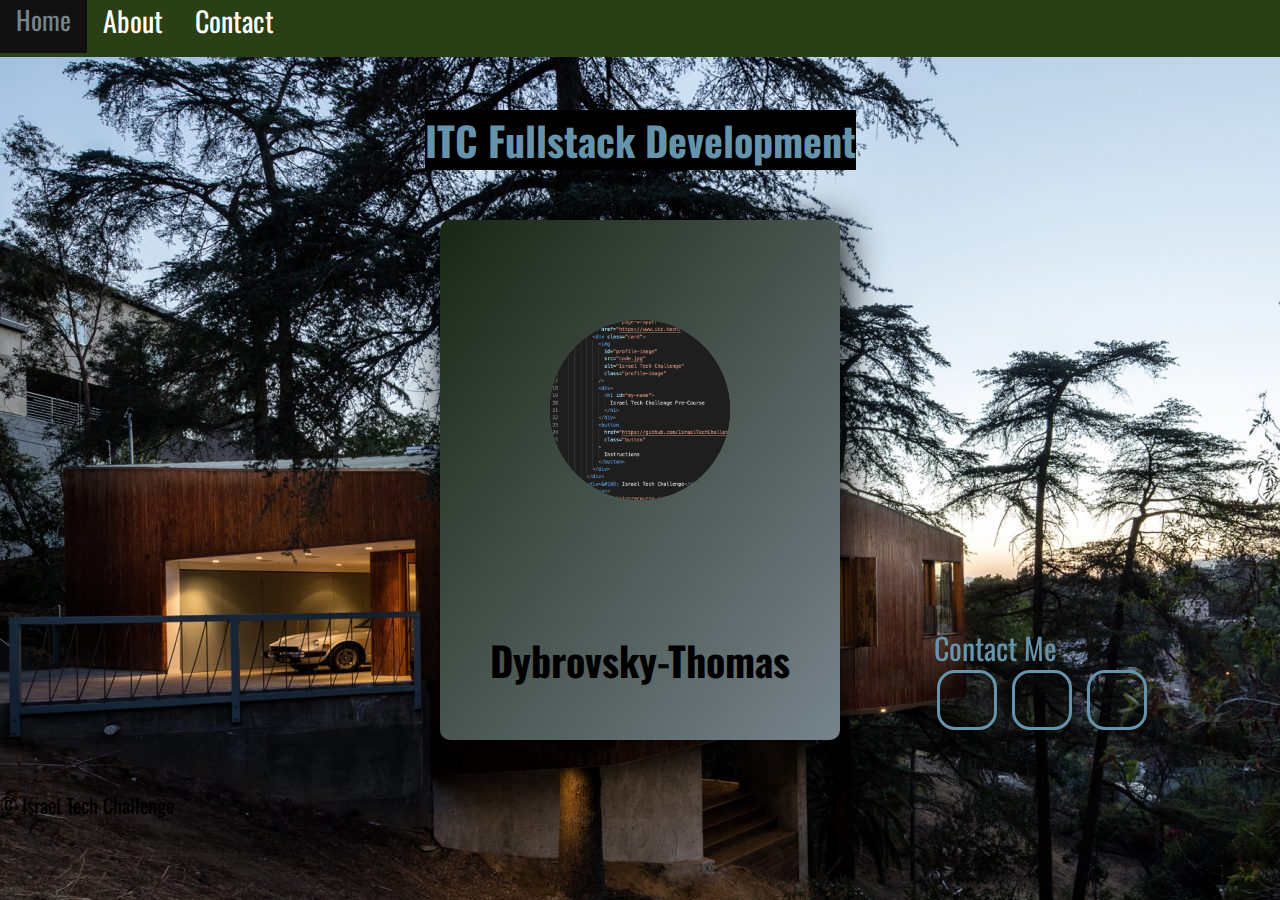
<file: index.html>
<!DOCTYPE html>
<html lang="en">
  <head>

    <title>ITC_Precourse</title>

    <link href="./style.css" rel="stylesheet" />

    //<link rel="preconnect" href="https://fonts.gstatic.com">

    <link href="https://fonts.googleapis.com/css2?family=Oswald&display=swap" rel="stylesheet">

  <link rel="stylesheet" href="https://use.fontawesome.com/releases/v5.6.1/css/all.css"
  integrity="sha384-gfdkjb5BdAXd+lj+gudLWI+BXq4IuLW5IT+brZEZsLFm++aCMlF1V92rMkPaX4PP" crossorigin="anonymous">



  </head>
  <body>
    <section>
      <div class="page-wrapper">
        
          <ul class="nav">

            <li><a href="index.html" title="Home page">Home</a></li>

            <li><a href="./about.html" title='About me'>About</a></li>

            <li><a href="./contact.html" title='My contacts'>Contact</a></li>

          </ul>

            <h1 id="fs">ITC Fullstack Development</h1>

          <ul class="mylinks">
            <legend> Contact Me</legend>

            <li class="social"><a href="https://github.com/Dybovsky"target="_blank"><i class="fab fa-git"></i></a></li>

            <li class="social"><a href="linkedin.com/in/thomas-dybrovsky-414560198"target="_blank"><i class="fab fa-linkedin"></i></a></li>

            <li class="social"><a href="https://meta.stackexchange.com/users/911762/dybovsky"target="_blank"><i class="fab fa-stack-overflow"></i></a></li>

        </ul>
        <div class="card">
          <img
            id="profile-image"
            src="code.png"
            alt="Israel Tech Challenge"
            class="profile-image"
          />
          <div>
            <h1 id="my-name">
              Dybrovsky-Thomas 
            </h1>
          </div>
        </div>
      </div>
      <div>&#169; Israel Tech Challenge</div>
    </section>
    <script src="itcprecourse.js"></script>
  </body>
</html>
</file>
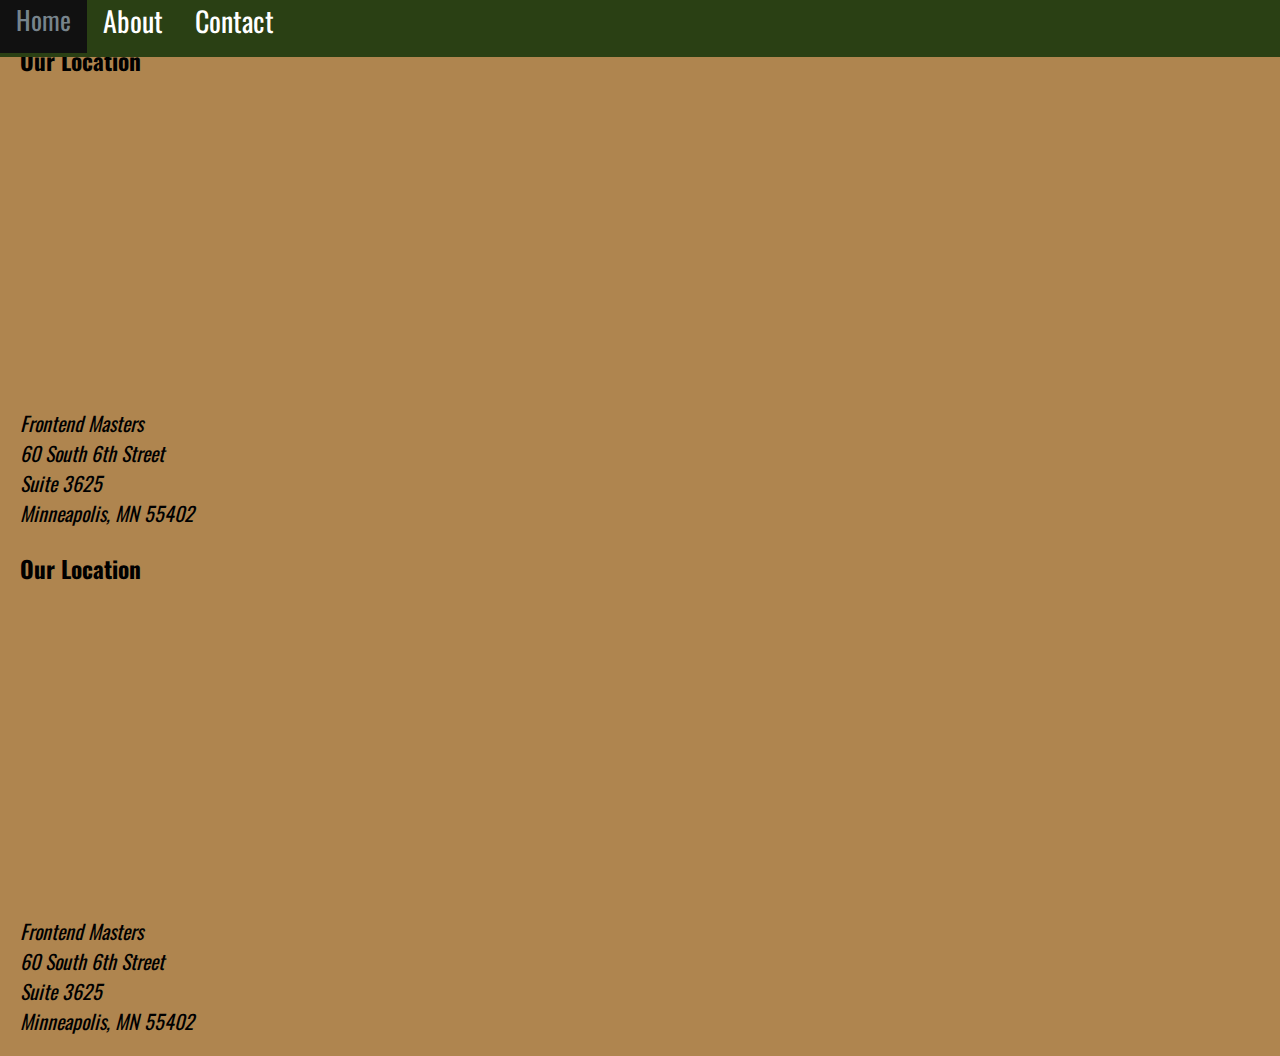
<file: about.html>
<!DOCTYPE html>
<html>

<head>
    <title>About</title>
    <link href="https://fonts.googleapis.com/css2?family=Oswald&display=swap" rel="stylesheet">

    <link rel="stylesheet" type="text/css" href="./about.css">
    </head>

<body>


    <ul class="nav">

            <li><a href="./index.html" title="Home page">Home</a></li>

            <li><a href="./about.html" title='About me'>About</a></li>

            <li><a href="./contact.html" title='My contacts'>Contact</a></li>

        </ul>


    <div class="wrapper">

        

        <section>

           <aside>
            <h3>Our Location</h3>
            <iframe src="https://www.google.com/maps/embed?pb=!1m18!1m12!1m3!1d1411.1614370128507!2d-93.27191134226143!3d44.977751763344614!2m3!1f0!2f0!3f0!3m2!1i1024!2i768!4f13.1!3m3!1m2!1s0x52b3329a75fc44b3%3A0xab6d15df00205abb!2s60+South+6th+St%2C+Minneapolis%2C+MN+55402!5e0!3m2!1sen!2sus!4v1540308714418"
             width="400" height="300" frameborder="0" style="border:0" allowfullscreen></iframe>
            <address>
                Frontend Masters <br>
                60 South 6th Street <br>
                Suite 3625 <br>
                Minneapolis, MN 55402
            </address>

        </section>

            <aside>
            <h3>Our Location</h3>
            <iframe src="https://www.google.com/maps/embed?pb=!1m18!1m12!1m3!1d1411.1614370128507!2d-93.27191134226143!3d44.977751763344614!2m3!1f0!2f0!3f0!3m2!1i1024!2i768!4f13.1!3m3!1m2!1s0x52b3329a75fc44b3%3A0xab6d15df00205abb!2s60+South+6th+St%2C+Minneapolis%2C+MN+55402!5e0!3m2!1sen!2sus!4v1540308714418"
             width="400" height="300" frameborder="0" style="border:0" allowfullscreen></iframe>
            <address>
                Frontend Masters <br>
                60 South 6th Street <br>
                Suite 3625 <br>
                Minneapolis, MN 55402
            </address>
        </aside>

        <section>
        
        </section>
    </div>
</body>
</html>
</file>
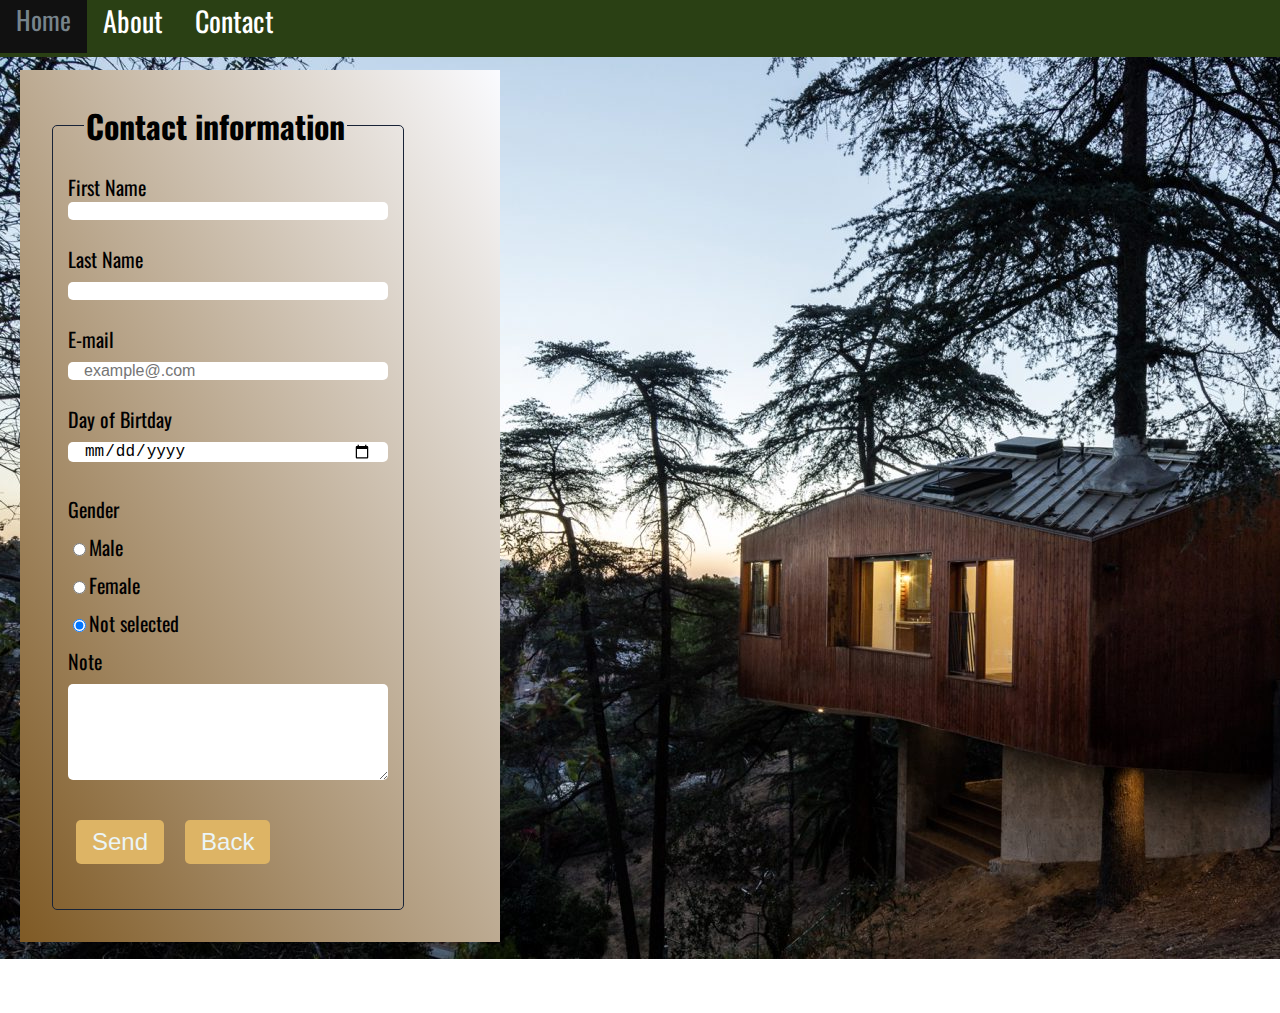
<file: contact.html>
<!DOCTYPE html>
<html>
<head>
    <title>My_contact</title>
    <link rel="stylesheet" type="text/css" href="./contact.css">
    <link rel="preconnect" href="https://fonts.gstatic.com">
<link href="https://fonts.googleapis.com/css2?family=Oswald&display=swap" rel="stylesheet">
</head>
<body>
    <div>
        <ul class="nav">

            <li><a href="./index.html" title="Home page">Home</a></li>

            <li><a href="./about.html" title='About me'>About</a></li>

            <li><a href="./contact.html" title='My contacts'>Contact</a></li>

          </ul>
    </div>
    <section class="page-wrapper">
            <form action="#" method="POST">
                <fieldset class="fieldset1">
                    <legend>Contact information</legend>

                        <label for="first_name">First Name<label>
                            <input type="text" 
                            name="first_name" id="first_name">

                        <label for="last_name">Last Name</label>
                            <input type="text" 
                            name="last_name" id="last_name">

                        <label for="email">E-mail</label>
                            <input type="mail" 
                            name="email" id="email" placeholder="example@.com">

                        

                        <label for="bd">Day of Birtday</label>
                            <input type="date" 
                            name="bd" id="bd">

                        <label for="gender">Gender</label>

                            <label>
                            <input type="radio" name="gender" value="male">Male</label>
                    
                            <label>
                                <input type="radio" name="gender" value="female">Female</label>

                            <label>
                                <input type="radio" checked name="gender" value="Not selected">Not selected</label>
                               

                            <label for="comment">Note</label>
                            <textarea name="comment" id="comment"></textarea>

                        <button type="submit">Send</button>

                        <button><a href="javascript:history.back()">Back</a></button>
                </fieldset>
        <section>
            


        </section>


            </form>
    

    </section>
</body>
</html>
</file>
<file: style.css>
html {
    box-sizing: border-box;
}
*, *:before, *:after {
    box-sizing: inherit;
}


body {
  background-image: url(./back.jpg);
  //background-image: linear-gradient(to bottom right, #77848C, #385916);
  //background-size: 100%;
  background-repeat: no-repeat;
  font-family: 'Oswald', sans-serif;
  font-size: 20px;
  height: 100vh;
  margin: 0;
  padding: 0;

}

.button {
  background-color: #3d6ded;
  border: none;
  border-radius: 5px;
  cursor: pointer;
  display: inline-block;
  font-size: 18px;
  margin: 10px;
  padding: 10px;
  text-align: center;
  width: 120px;
}

.card {
  align-items: center;
  background-image: linear-gradient(to bottom right, #1A2614, #77848C);
  border-radius: 10px;
  -webkit-box-shadow: 4px 4px 40px 0px rgba(0, 0, 0, 1);
  -moz-box-shadow: 4px 4px 40px 0px rgba(0, 0, 0, 1);
  box-shadow: 4px 4px 40px 0px rgba(0, 0, 0, 1);
  display: flex;
  flex-direction: column;
  justify-content: center;
  margin: 50px;
  padding: 50px;
}

/*.nav-item {
  align-self: flex-end;
  color: #3d6ded;
  font-size: 18px;
  margin: 15px;
  text-decoration: none;
}*/

.page-wrapper {
  align-items: center;
  flex-direction: column;
  display: flex;
  justify-content: center;
}

.profile-image {
  background-color: black;
  border-radius: 50%;
  color: white;
  font-size: 32px;
  height: 180px;
  margin: 50px;
  width: 180px;
}

.nav {
  list-style-type: none;
  margin: 0;
  padding: 0;
  //overflow: hidden;
  position: fixed;
  top: 0;
  width: 100%;
  background-color:#2A4014;
  border-bottom: 1rem solid #2A4014;
  display: flex;
}



.nav a {
  
  color: white;
  text-align: center;
  padding: 14px 16px;
  text-decoration: none;
  font-size: 28px;

}


.nav a:hover {
  background-color: #111;
  font-size: 26px;
  color: #77848C;
}

h1 {
  margin: 5rem 0 0 0;
}

#fs {
  background: black;
  color: #6694AC;
}

.social {
  display: inline-block;
  width: 60px;
  height: 60px;
  font-size: 49px;
  margin: 0 5px 60px 5px;
  vertical-align: middle; 
  flex-basis: 33%;
  border-radius: 30%;
  border: 3px solid #6694AC;;


}

.mylinks a {
  color: #6694AC;;
  text-decoration: none; 
  width: 100%;
  height: 100%;
  display: flex;
  flex-wrap: nowrap;
}



.mylinks {
  position: fixed;
  right: 10%;
  bottom: 10%;
  display: block;
 
}

legend { font-size: 30px;
color: #6694AC; }
</file>
<file: about.css>
html {
    box-sizing: border-box;
}
*, *:before, *:after {
    box-sizing: inherit;
}


body {
  background-image: url(./back3.jpg);
 font-family: 'Oswald', sans-serif;
  font-size: 20px;
  margin: 0;
  padding: 0;
  background-image: url(./back2.jpg);
  background-repeat: no-repeat;

}


.nav {
  list-style-type: none;
  margin: 0;
  padding: 0;
  //overflow: hidden;
  position: fixed;
  top: 0;
  width: 100%;
  background-color:#2A4014;
  border-bottom: 1rem solid #2A4014;
  display: flex;
}



.nav a {
  
  color: white;
  text-align: center;
  padding: 14px 16px;
  text-decoration: none;
  font-size: 28px;

}


.nav a:hover {
  background-color: #111;
  font-size: 26px;
  color: #77848C;
}

.wrapper {
  //width: 80%;
  margin: 0 auto;
  padding: 1em;
  background-color: #AF854F;
  


}
</file>
<file: contact.css>
html {
    box-sizing: border-box;
}
*, *:before, *:after {
    box-sizing: inherit;
}


body {
  //background-image: linear-gradient(to bottom left, #77848C, #385916);
  font-family: 'Oswald', sans-serif;
  font-size: 20px;
  margin: 0;
  padding: 0;
  background-image: url(./back2.jpg);
  background-repeat: no-repeat;
  //background-size: 100%;
}

.page-wrapper {
  width: 30rem;
  margin: 70px 20px;
  background-image: linear-gradient(to bottom left, #FAFBFF, #7F5A25);  
  padding: 1rem;
  display: flex;
  flex-flow: nowrap;
}

 fieldset {
  border: 1px solid #182337;
 	margin: 1rem;
  border-radius: 5px;
 }

 legend {
  font-size: 2rem;
  font-weight: bold;
  margin: 1rem 1rem;
 }

 label {
  display: block;
  padding-bottom: 0.5rem;
 }

textarea {
  height: 6rem;
  padding: 1rem;
}

button {
  font-size: 1.5rem;
  background-color: #DDB465;
  color: #EBF5F7;
  border: none;
  margin: 1rem 0.5rem;
  padding: 0.5rem 1rem;
  border-radius: 5px;
}

button a {
  text-decoration: none;
  color: #EBF5F7;
}

button:hover {
  background-color: #BCAB94;
  color: white;
}

input:not([type="radio"]), textarea {
  display: block;
  margin-bottom: 1.5rem;
  width: 20rem;
  font-size: 1rem;
  padding: 0 1rem;
  border: none;
  border-radius: 5px;
}

[for="gender"] {
  margin-top: 2rem;
}

.nav {
  list-style-type: none;
  margin: 0;
  padding: 0;
  //overflow: hidden;
  position: fixed;
  top: 0;
  width: 100%;
  background-color:#2A4014;
  border-bottom: 1rem solid #2A4014;
  display: flex;
}



.nav a {
  
  color: white;
  text-align: center;
  padding: 14px 16px;
  text-decoration: none;
  font-size: 28px;

}


.nav a:hover {
  background-color: #111;
  font-size: 26px;
  color: #77848C;
}
</file>
